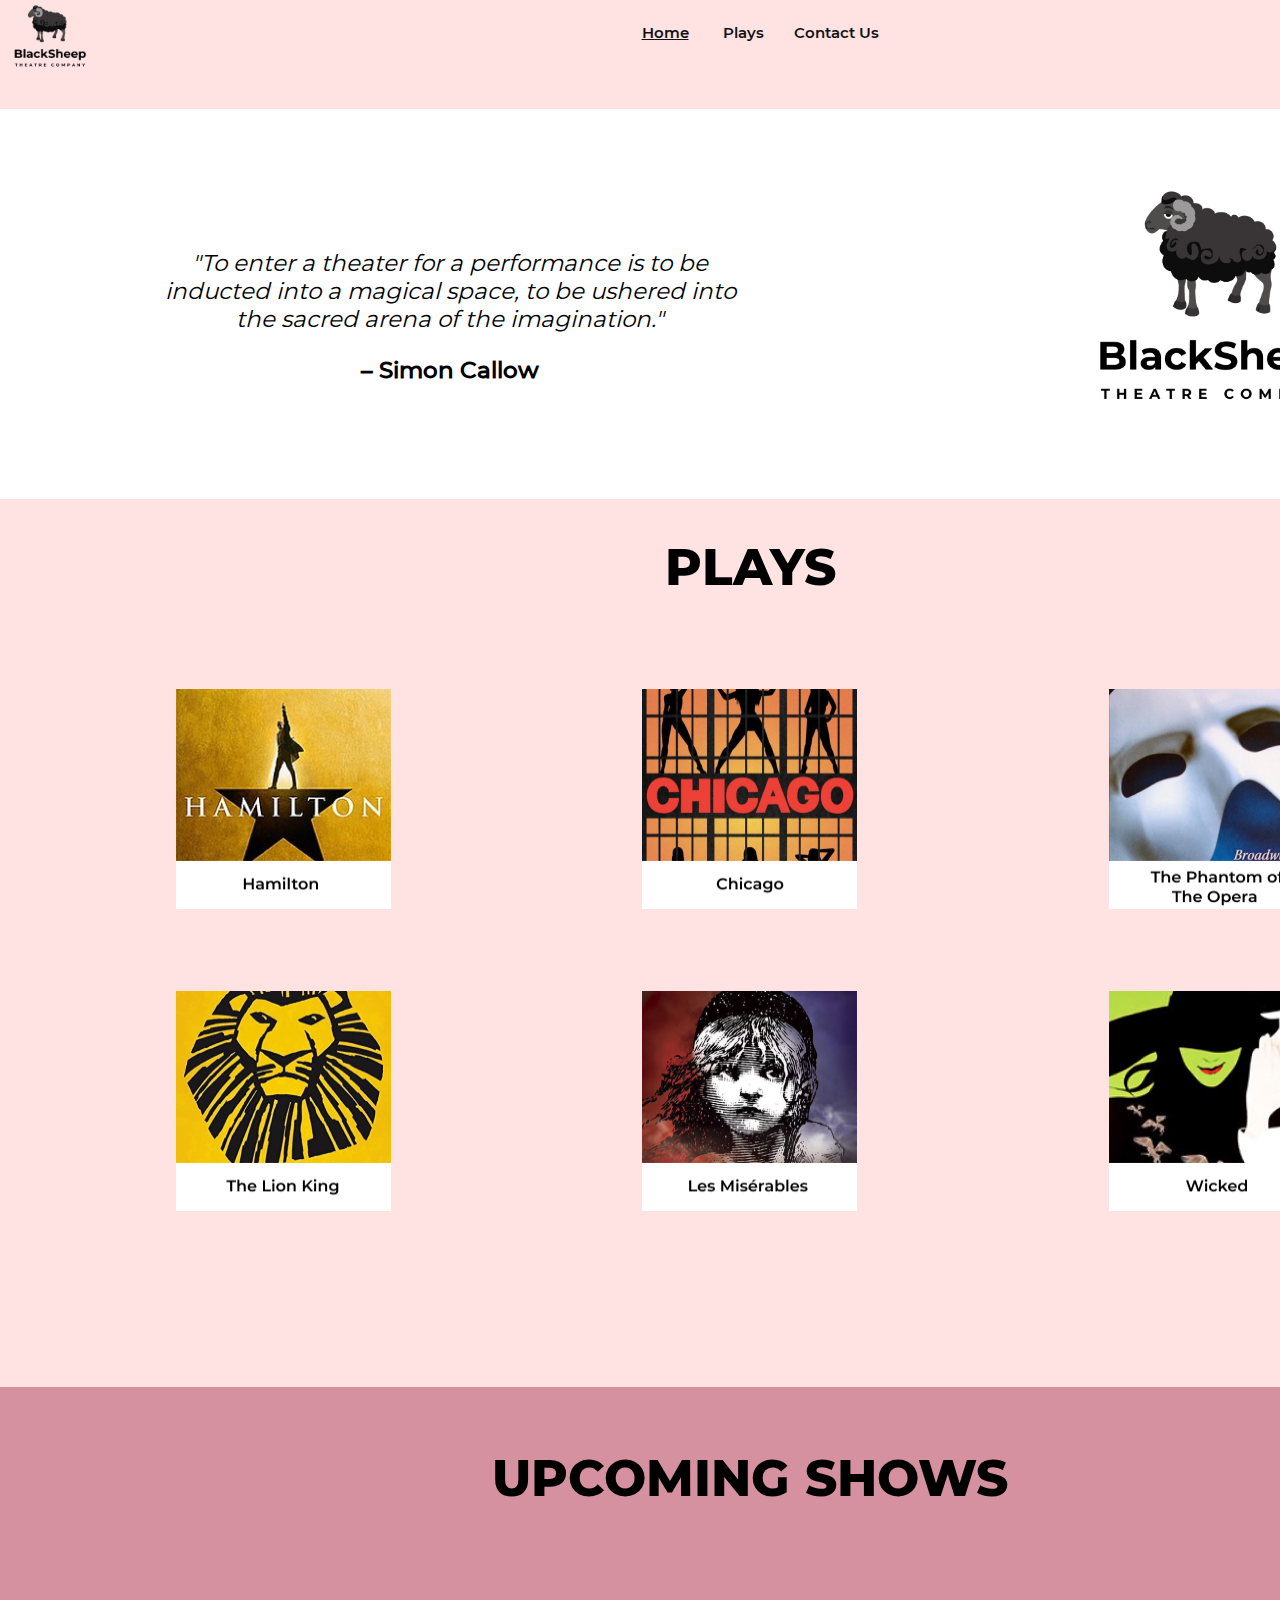
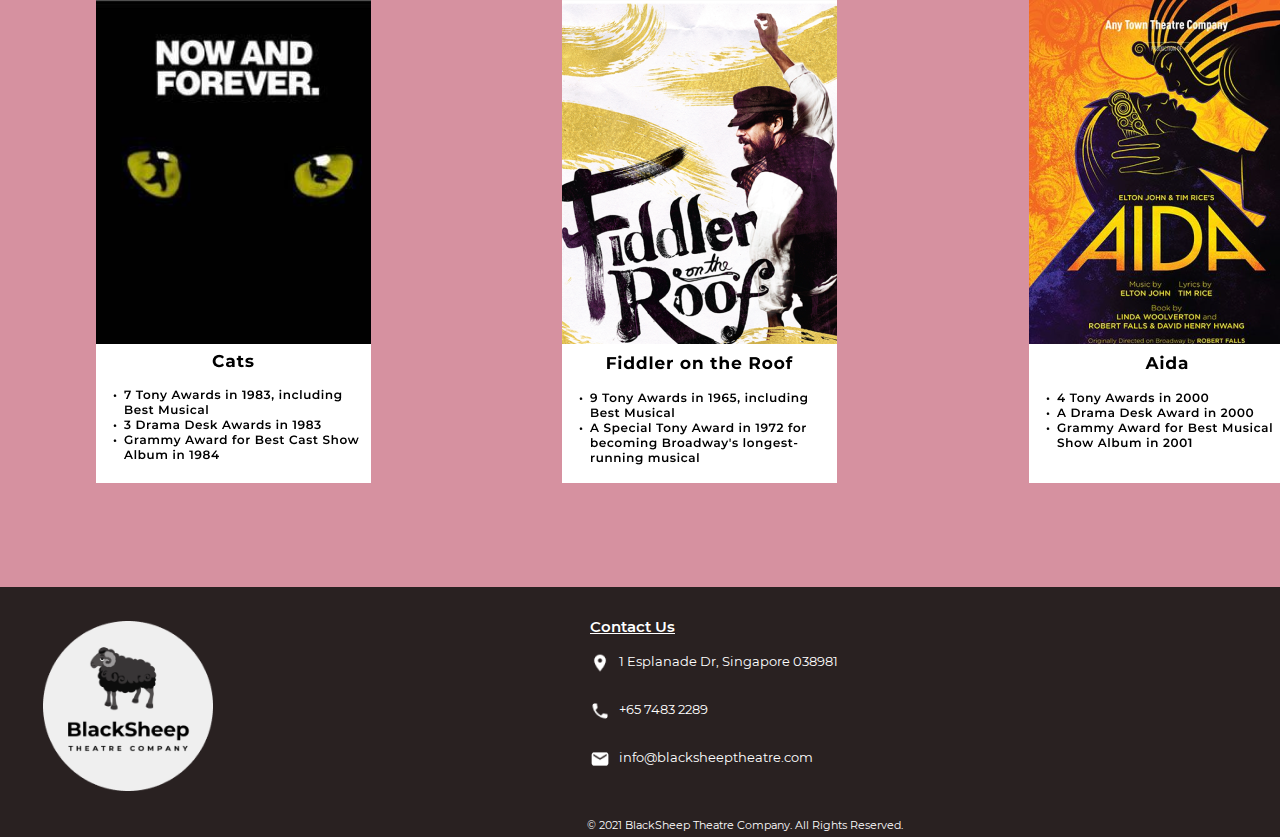
<file: main/index.html>
<!DOCTYPE html>
<!-- Home Page -->
<html lang="en">
    <head>
        <title>The BlackSheep Theatre Company - Home</title>
        <link rel="stylesheet" href="style.css">
        <meta charset="utf-8">
        <style>
          .mySlides {display: none;}
          .slideshow-container {
  /* max-width: 1000px; */
  position: relative;
  margin: auto;
}
.dot {
  height: 15px;
  width: 15px;
  margin: 0 2px;
  background-color: #bbb;
  border-radius: 50%;
  display: inline-block;
  transition: background-color 0.6s ease;
}

/* Fading animation */
.fade {
  -webkit-animation-name: fade;
  -webkit-animation-duration: 1.5s;
  animation-name: fade;
  animation-duration: 1.5s;
}

@-webkit-keyframes fade {
  from {opacity: .4} 
  to {opacity: 1}
}

@keyframes fade {
  from {opacity: .4} 
  to {opacity: 1}
}
        </style>
    </head>
    <body>
            <nav>
                <ul id="nav">
                    <a style="float:left" href="#">
                        <div class="logo-image">
                              <img src="images/logo-image.png" class="img-fluid">
                        </div>
                  </a>
                    <li><a class="active" href="index.html">Home</a>&nbsp;</li>
				    <li><a href="plays.html">Plays</a>&nbsp;<li>
				    <li><a href="contact.html">Contact Us</a>&nbsp;</li>
            
                    <a style="float:right" href="cart.php">
                        <div class="cart-image">
                              <img src="images/cart-image.png" class="img-fluid">
                        </div>
                  </a>
                  <a style="float:right"href="login.php">
                    <div class="bookings-image">
                          <img src="images/bookings.png" class="img-fluid">
                    </div>
                  </a>
                </ul>
            </nav>
            <div class = "banner">
                <div class="logo-image">
                      <img src="images/logo-image.png" class="img-fluid">
                </div>
                <div class = "quote">
                    "To enter a theater for a performance is to be inducted into a magical space, to be ushered into the sacred arena of the imagination."
                <br>
                <p id = "author">– Simon Callow</p>
              </div>
            </div>
            <br>
            <br>
            <div class="plays">
              PLAYS
                <table>
                  <tr>
                    <td><a href="hamilton.php"><img src="images/hamilton1.png" width=215px height=220px align="center"></a></td>
                    <td><a href="chicago.php"><img src="images/chicago1.png" width=215px height=220px align="center"></a></td>
                    <td><a href="opera.php"><img src="images/opera1.png" width=215px height=220px align="center"></a></td>
                  </tr>
                  <br>
                  <tr>
                    <td><a href="lion_king.php"><img src="images/lion_king1.png" width=215px height=220px align="center"></a></td>
                    <td><a href="les_miserables.php"><img src="images/les_miserables1.png" width=215px height=220px align="center"></a></td>
                    <td><a href="wicked.php"><img src="images/wicked1.png" width=215px height=220px align="center"></a></td>
                  </tr>
                </table>
            </div>
            <div class="upcoming">
              <br>
              UPCOMING SHOWS
              
              <div class="slideshow-container fade">
                <div class="mySlides fade">
                  <table>
                    <tr>
                      <td><img src="images/cats.png" width=275px height=483px align="center"></td>
                      <td><img src="images/fiddler.png" width=275px height=483px align="center"></td>
                      <td><img src="images/aida.png" width=275px height=483px align="center"></td>
                    </tr>
                  </table>
                </div>
                <div class="mySlides fade">
                  <table>
                    <tr>
                      <td><img src="images/rent.png" width=275px height=483px align="center"></td>
                      <td><img src="images/chorusline.png" width=275px height=483px align="center"></td>
                      <td><img src="images/myfairlady.png" width=275px height=483px align="center"></td>
                    </tr>
                  </table>
                </div>
              </div>
              <br>

<div style="text-align:center">
  <span class="dot"></span> 
  <span class="dot"></span> 
  <span class="dot"></span> 
</div>

<script>
  var slideIndex = 0;
  showSlides();
  
  function showSlides() {
    var i;
    var slides = document.getElementsByClassName("mySlides");
    var dots = document.getElementsByClassName("dot");
    for (i = 0; i < slides.length; i++) {
      slides[i].style.display = "none";  
    }
    slideIndex++;
    if (slideIndex > slides.length) {slideIndex = 1}    
    for (i = 0; i < dots.length; i++) {
      dots[i].className = dots[i].className.replace(" active", "");
    }
    slides[slideIndex-1].style.display = "block";  
    dots[slideIndex-1].className += " active";
    setTimeout(showSlides, 8000); // Change image every 2 seconds
  }
  </script>

            </div>
            <footer>
                <a style="float:left" href="#">
                    <div class="logo-image-round">
                          <img src="images/logo-image-round.png" class="img-fluid">
                    </div>
              </a>
              <div class="contact">
                  <p id="contact-title" style="float:left">Contact Us</p>
                  <br>
                  <br>
                  <ul>
                      <li> 
                        <img style="float:left" id="icon-image" src="images/location-image.png">
                        &nbsp;&nbsp;&nbsp;1 Esplanade Dr, Singapore 038981
                      </li>
                      <br>
                      <br>
                      <li> 
                        <img style="float:left" id="icon-image" src="images/phone-image.png">
                        &nbsp;&nbsp;&nbsp;+65 7483 2289
                      </li>
                      <br>
                      <br>
                      <li> 
                        <img style="float:left" id="icon-image" src="images/email-image.png">
                        &nbsp;&nbsp;&nbsp;<a id="contact-email" href="mailto:info@blacksheeptheatre.com">info@blacksheeptheatre.com</a>
                      </li>
                  </ul>
                  <p id="copyright">&copy; 2021 BlackSheep Theatre Company. All Rights Reserved.</p>
              </div>
            </footer>
    </body>
</html>
</file>
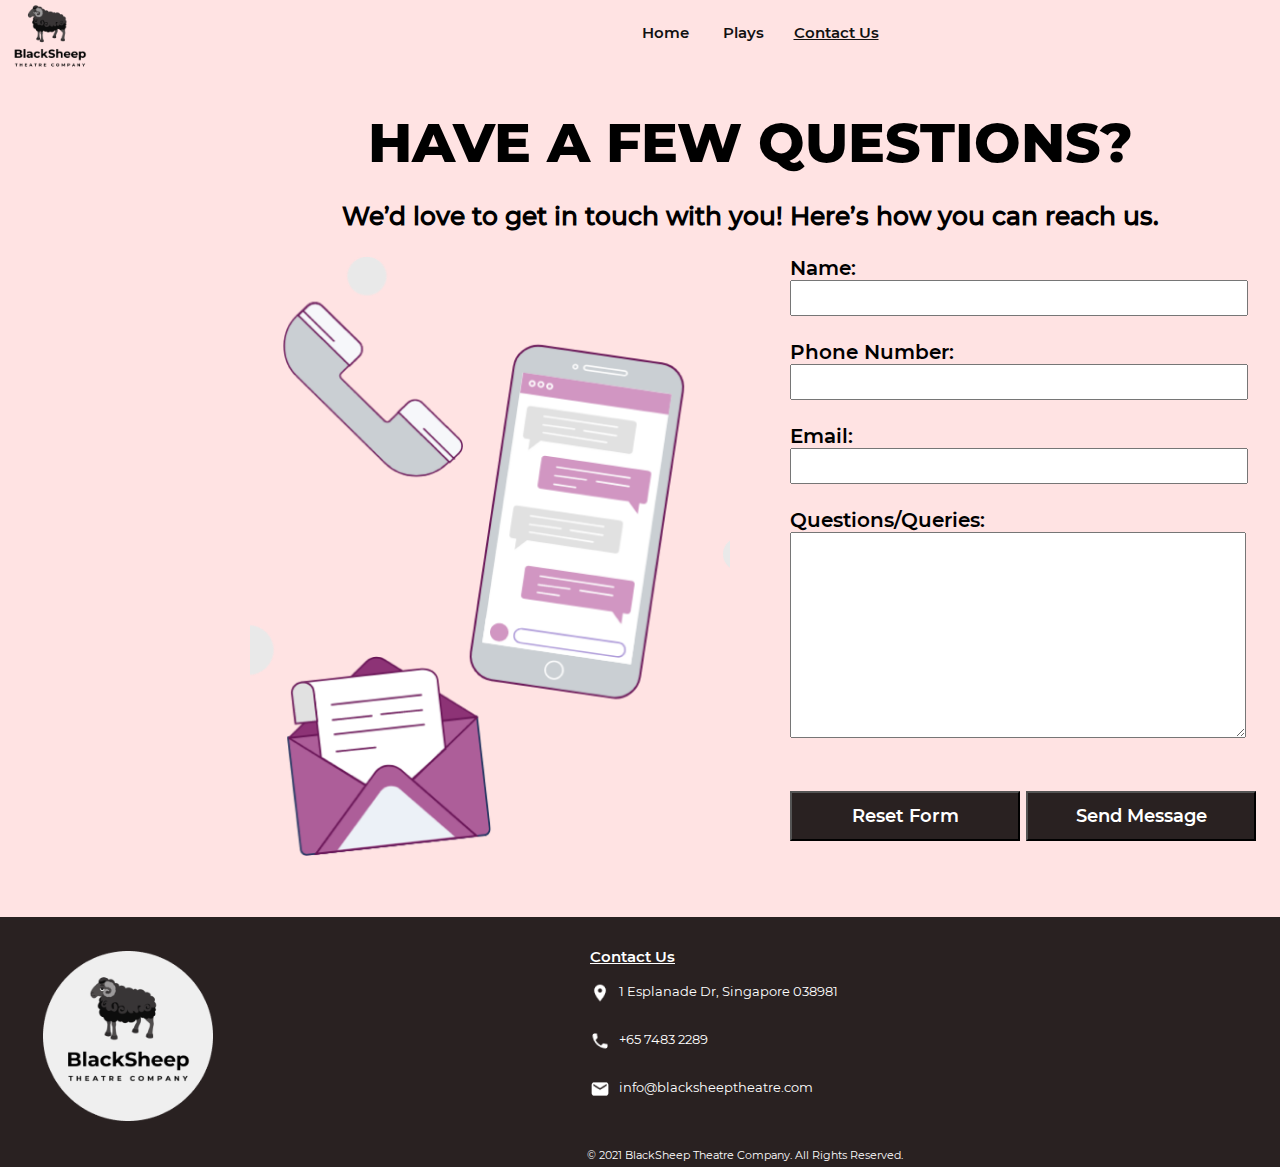
<file: main/contact.html>
<!DOCTYPE html>
<!-- Contact form page -->
<html lang="en">
    <head>
        <title>The BlackSheep Theatre Company - Contact</title>
        <link rel="stylesheet" href="style.css">
        <meta charset="utf-8">
    </head>
    <body>
	<script type = "text/javascript"  src = "js/contact_validation.js" ></script>
    <nav>
        <ul id="nav">
            <a style="float:left" href="#">
                <div class="logo-image">
                      <img src="images/logo-image.png" class="img-fluid">
                </div>
          </a>
            <li><a href="index.html">Home</a>&nbsp;</li>
            <li><a href="plays.html">Plays</a>&nbsp;<li>
            <li><a class="active" href="contact.html">Contact Us</a>&nbsp;</li>
    
            <a style="float:right" href="cart.php">
                <div class="cart-image">
                      <img src="images/cart-image.png" class="img-fluid">
                </div>
          </a>
          <a style="float:right"href="login.php">
            <div class="bookings-image">
                  <img src="images/bookings.png" class="img-fluid">
            </div>
          </a>
        </ul>
    </nav>
			<div id="headingtext">
				HAVE A FEW QUESTIONS?<p>We’d love to get in touch with you! Here’s how you can reach us.</p>
				<div id="content">
					<img src="images/phone.png" width=480px height=600px align="left" hspace="60px" style="margin-left:250px;">
					<form action="contact_submit.php" method="post" id="contactform">
						<label for="name">Name:</label><br>
						<input type="text" name="name" id="Name" required style="height: 30px;width :450px;"></input>
						<br><br>
						<label for="phone">Phone Number:</label><br>
						<input type="text" name="phone" id="Phone" required style="height: 30px;width :450px;"></input>
						<br><br>
						<label for="email">Email:</label><br>
						<input type="email" name="email" id="Email" required style="height: 30px;width :450px;"></input>
						<br><br>
						<label for="queries">Questions/Queries:</label><br>
						<textarea name="queries" required style="height: 200px;width :450px;"></textarea>
						<br><br><br>
						<input type="reset" value="Reset Form" class="submitbutton"></input>
						<input type="submit" value="Send Message" class="submitbutton"></input>	
					</form>
				<script type = "text/javascript"  src = "js/contact_validation_registry.js" ></script>
				</div>
			</div>
			<br><br><br><br>
            <footer>
                <a style="float:left" href="#">
                    <div class="logo-image-round">
                          <img src="images/logo-image-round.png">
                    </div>
              </a>
              <div class="contact">
                  <p id="contact-title" style="float:left">Contact Us</p>
                  <br><br>
                  <ul>
                      <li> 
                        <img style="float:left" id="icon-image" src="images/location-image.png">
                        &nbsp;&nbsp;&nbsp;1 Esplanade Dr, Singapore 038981
                      </li>
                      <br>
                      <br>
                      <li> 
                        <img style="float:left" id="icon-image" src="images/phone-image.png">
                        &nbsp;&nbsp;&nbsp;+65 7483 2289
                      </li>
                      <br>
                      <br>
                      <li> 
                        <img style="float:left" id="icon-image" src="images/email-image.png">
                        &nbsp;&nbsp;&nbsp;<a id="contact-email" href="mailto:info@blacksheeptheatre.com">info@blacksheeptheatre.com</a>
                      </li>
                  </ul>
                  <p id="copyright">&copy; 2021 BlackSheep Theatre Company. All Rights Reserved.</p>
              </div>
            </footer>
    </body>
</html>
</file>
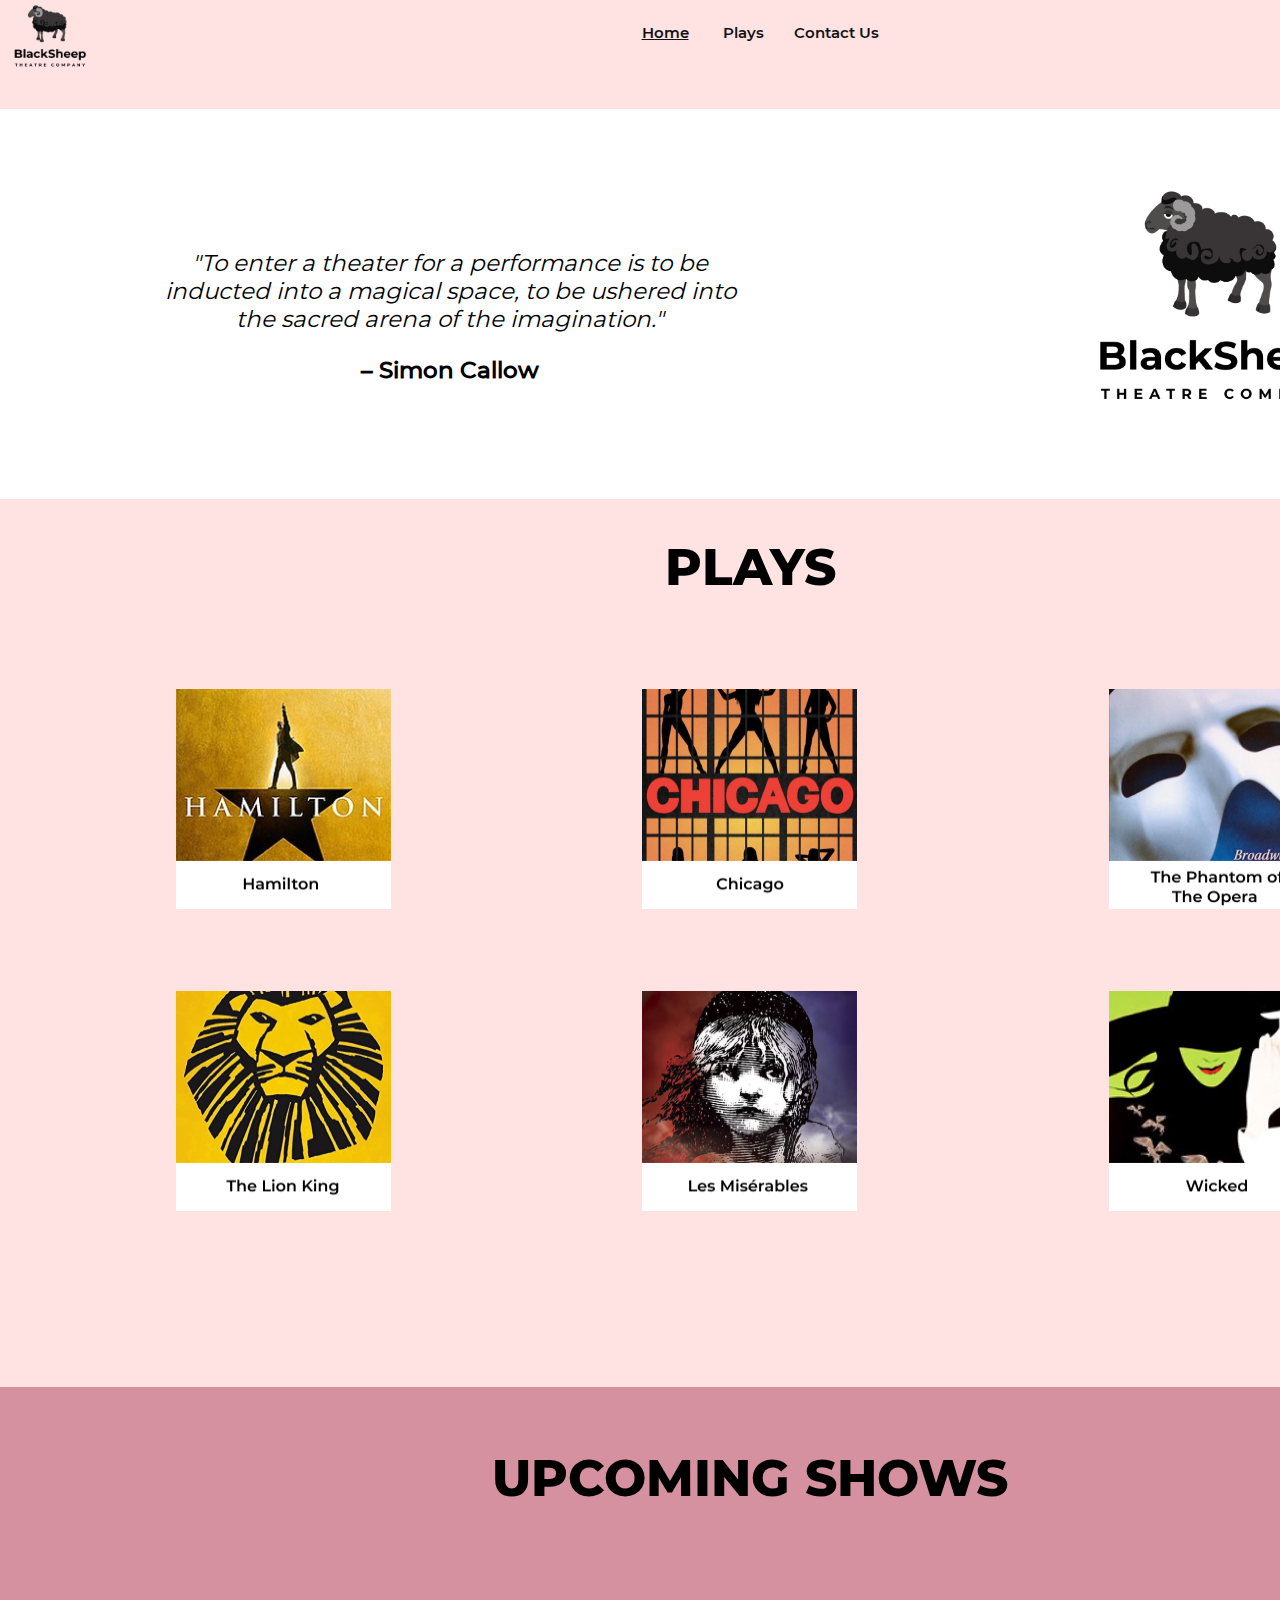
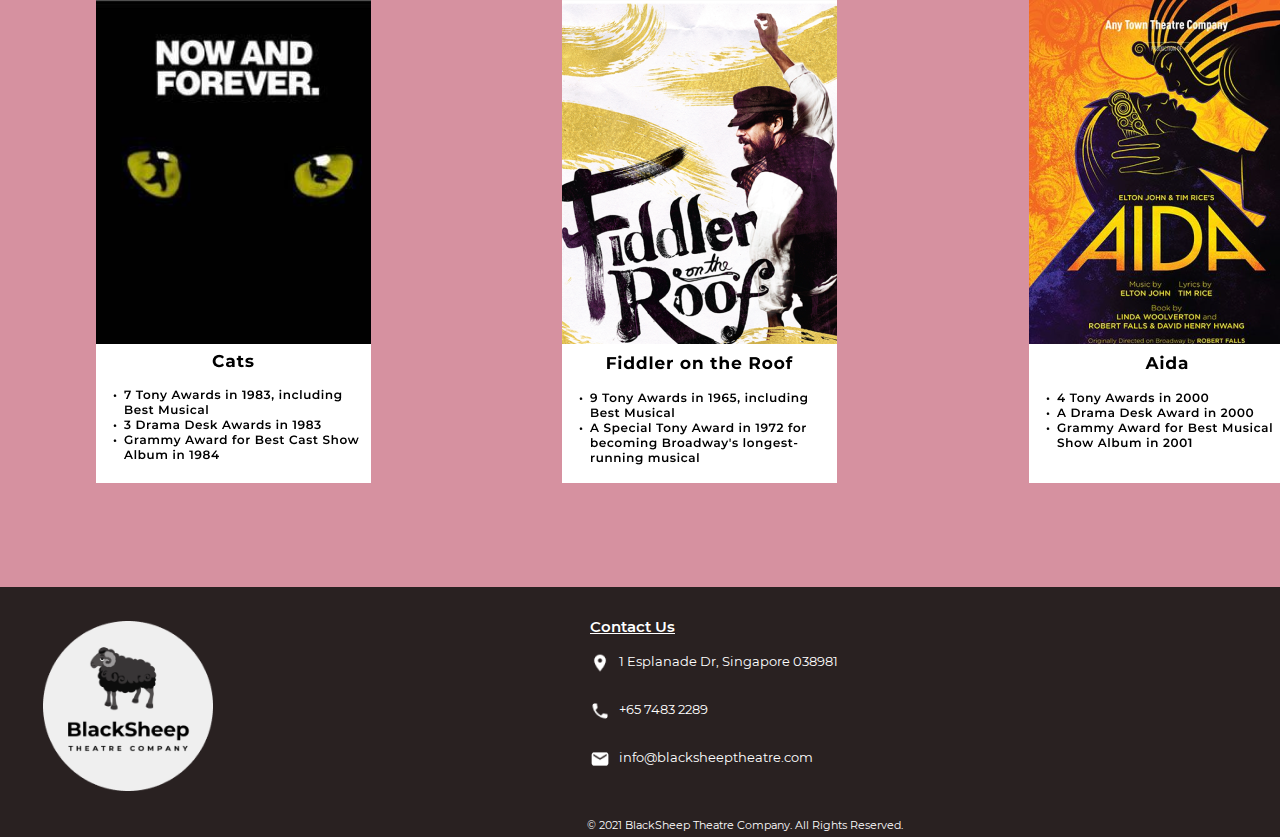
<file: main/home.html>
<!DOCTYPE html>
<html lang="en">
    <head>
        <title>The BlackSheep Theatre Company - Home</title>
        <link rel="stylesheet" href="style.css">
        <meta charset="utf-8">
        <style>
          .mySlides {display: none;}
          .slideshow-container {
  /* max-width: 1000px; */
  position: relative;
  margin: auto;
}
.dot {
  height: 15px;
  width: 15px;
  margin: 0 2px;
  background-color: #bbb;
  border-radius: 50%;
  display: inline-block;
  transition: background-color 0.6s ease;
}

/* Fading animation */
.fade {
  -webkit-animation-name: fade;
  -webkit-animation-duration: 1.5s;
  animation-name: fade;
  animation-duration: 1.5s;
}

@-webkit-keyframes fade {
  from {opacity: .4} 
  to {opacity: 1}
}

@keyframes fade {
  from {opacity: .4} 
  to {opacity: 1}
}
        </style>
    </head>
    <body>
            <nav>
                <ul id="nav">
                    <a style="float:left" href="#">
                        <div class="logo-image">
                              <img src="images/logo-image.png" class="img-fluid">
                        </div>
                  </a>
                    <li><a class="active" href="home.html">Home</a>&nbsp;</li>
				    <li><a href="plays.html">Plays</a>&nbsp;<li>
				    <li><a href="contact.html">Contact Us</a>&nbsp;</li>
            
                    <a style="float:right" href="cart.php">
                        <div class="cart-image">
                              <img src="images/cart-image.png" class="img-fluid">
                        </div>
                  </a>
                  <a style="float:right"href="login.php">
                    <div class="bookings-image">
                          <img src="images/bookings.png" class="img-fluid">
                    </div>
                  </a>
                </ul>
            </nav>
            <div class = "banner">
                <div class="logo-image">
                      <img src="images/logo-image.png" class="img-fluid">
                </div>
                <div class = "quote">
                    "To enter a theater for a performance is to be inducted into a magical space, to be ushered into the sacred arena of the imagination."
                <br>
                <p id = "author">– Simon Callow</p>
              </div>
            </div>
            <br>
            <br>
            <div class="plays">
              PLAYS
                <table>
                  <tr>
                    <td><a href="hamilton.php"><img src="images/hamilton1.png" width=215px height=220px align="center"></a></td>
                    <td><a href="chicago.php"><img src="images/chicago1.png" width=215px height=220px align="center"></a></td>
                    <td><a href="opera.php"><img src="images/opera1.png" width=215px height=220px align="center"></a></td>
                  </tr>
                  <br>
                  <tr>
                    <td><a href="lion_king.php"><img src="images/lion_king1.png" width=215px height=220px align="center"></a></td>
                    <td><a href="les_miserables.php"><img src="images/les_miserables1.png" width=215px height=220px align="center"></a></td>
                    <td><a href="wicked.php"><img src="images/wicked1.png" width=215px height=220px align="center"></a></td>
                  </tr>
                </table>
            </div>
            <div class="upcoming">
              <br>
              UPCOMING SHOWS
              
              <div class="slideshow-container fade">
                <div class="mySlides fade">
                  <table>
                    <tr>
                      <td><img src="images/cats.png" width=275px height=483px align="center"></td>
                      <td><img src="images/fiddler.png" width=275px height=483px align="center"></td>
                      <td><img src="images/aida.png" width=275px height=483px align="center"></td>
                    </tr>
                  </table>
                </div>
                <div class="mySlides fade">
                  <table>
                    <tr>
                      <td><img src="images/rent.png" width=275px height=483px align="center"></td>
                      <td><img src="images/chorusline.png" width=275px height=483px align="center"></td>
                      <td><img src="images/myfairlady.png" width=275px height=483px align="center"></td>
                    </tr>
                  </table>
                </div>
              </div>
              <br>

<div style="text-align:center">
  <span class="dot"></span> 
  <span class="dot"></span> 
  <span class="dot"></span> 
</div>

<script>
  var slideIndex = 0;
  showSlides();
  
  function showSlides() {
    var i;
    var slides = document.getElementsByClassName("mySlides");
    var dots = document.getElementsByClassName("dot");
    for (i = 0; i < slides.length; i++) {
      slides[i].style.display = "none";  
    }
    slideIndex++;
    if (slideIndex > slides.length) {slideIndex = 1}    
    for (i = 0; i < dots.length; i++) {
      dots[i].className = dots[i].className.replace(" active", "");
    }
    slides[slideIndex-1].style.display = "block";  
    dots[slideIndex-1].className += " active";
    setTimeout(showSlides, 2000); // Change image every 2 seconds
  }
  </script>

            </div>
            <footer>
                <a style="float:left" href="#">
                    <div class="logo-image-round">
                          <img src="images/logo-image-round.png" class="img-fluid">
                    </div>
              </a>
              <div class="contact">
                  <p id="contact-title" style="float:left">Contact Us</p>
                  <br>
                  <br>
                  <ul>
                      <li> 
                        <img style="float:left" id="icon-image" src="images/location-image.png">
                        &nbsp;&nbsp;&nbsp;1 Esplanade Dr, Singapore 038981
                      </li>
                      <br>
                      <br>
                      <li> 
                        <img style="float:left" id="icon-image" src="images/phone-image.png">
                        &nbsp;&nbsp;&nbsp;+65 7483 2289
                      </li>
                      <br>
                      <br>
                      <li> 
                        <img style="float:left" id="icon-image" src="images/email-image.png">
                        &nbsp;&nbsp;&nbsp;<a id="contact-email" href="mailto:info@blacksheeptheatre.com">info@blacksheeptheatre.com</a>
                      </li>
                  </ul>
                  <p id="copyright">&copy; 2021 BlackSheep Theatre Company. All Rights Reserved.</p>
              </div>
            </footer>
    </body>
</html>
</file>
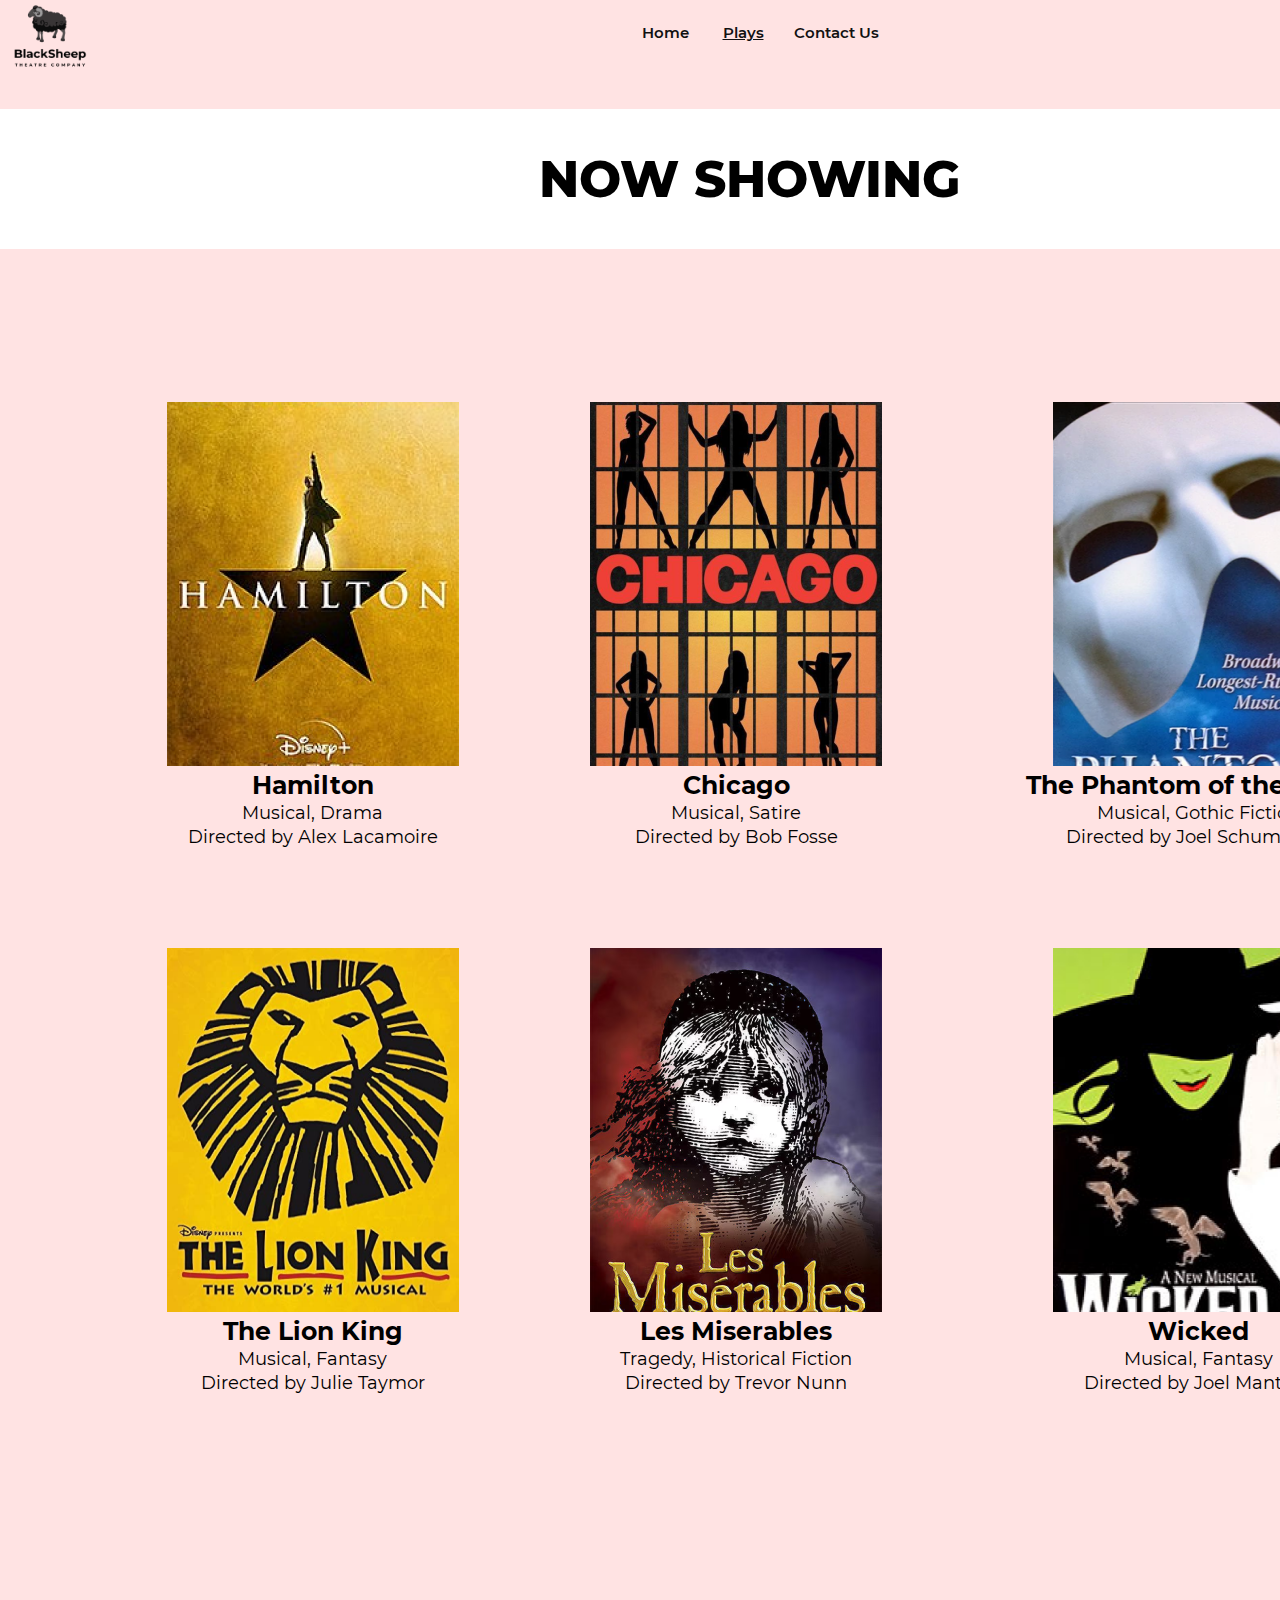
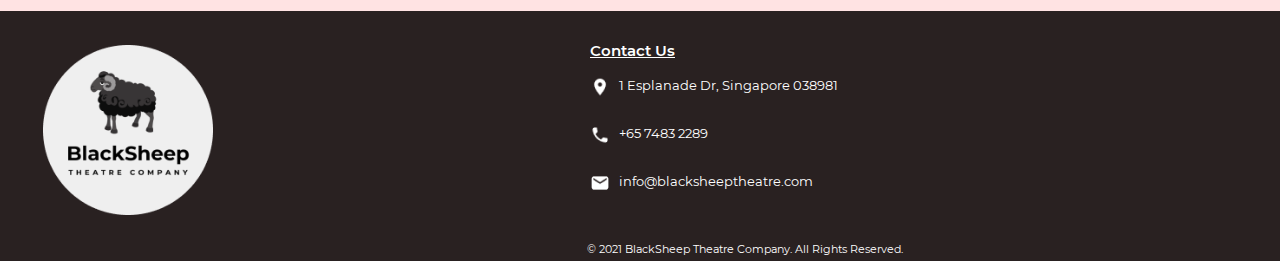
<file: main/plays.html>
<!DOCTYPE html>
<!-- Main Plays Page -->
<html lang="en">
    <head>
        <title>The BlackSheep Theatre Company - Plays</title>
        <link rel="stylesheet" href="style.css">
        <meta charset="utf-8">
		<style>
			#headingtext {
			background-color:#ffffff;
			padding-top: 40px;
			height: 100px;
			font-size:50px;
			}
			.playBold {
			font-family: Montserrat-Bold;
			font-weight: 700;
			font-size: 25px;
			line-height: 30px;
			text-decoration: none; 
			}
			.playNormal {
			font-family: Montserrat-Regular;
			font-weight: 500;
			font-size: 18px;
			line-height: 22px;
			max-width:260px;
			}	
		</style>
    </head>
    <body>
		<nav>
			<ul id="nav">
				<a style="float:left" href="#">
					<div class="logo-image">
						  <img src="images/logo-image.png" class="img-fluid">
					</div>
			  </a>
				<li><a href="index.html">Home</a>&nbsp;</li>
				<li><a class="active" href="plays.html">Plays</a>&nbsp;<li>
				<li><a href="contact.html">Contact Us</a>&nbsp;</li>
		
				<a style="float:right" href="cart.php">
					<div class="cart-image">
						  <img src="images/cart-image.png" class="img-fluid">
					</div>
			  </a>
			  <a style="float:right"href="login.php">
				<div class="bookings-image">
					  <img src="images/bookings.png" class="img-fluid">
				</div>
			  </a>
			</ul>
		</nav>
			<div id="headingtext">
				NOW SHOWING
			</div>
			<div id="content">
			<table>
				<tr>
					<td><a href="hamilton.php"><img src="images/hamilton.png" width=292px height=364px align="center"></a></td>
					<td><a href="chicago.php"><img src="images/chicago.png" width=292px height=364px align="center"></a></td>
					<td><a href="opera.php"><img src="images/opera.png" width=292px height=364px align="center"></a></td>
				</tr>
				<tr>
					<td><span class="playBold"><a href="hamilton.php">Hamilton</a></span><br><span class="playNormal">Musical, Drama<br>Directed by Alex Lacamoire<br><br><br><br><br></span></td>
					<td><span class="playBold"><a href="chicago.php">Chicago</a></span><br><span class="playNormal">Musical, Satire<br>Directed by Bob Fosse<br><br><br><br><br></span></td>
					<td><span class="playBold"><a href="opera.php">The Phantom of the Opera</a></span><br><span class="playNormal">Musical, Gothic Fiction<br>Directed by Joel Schumacher<br><br><br><br><br></span></td>
				</tr>
				<tr>
					<td><a href="lion_king.php"><img src="images/lion_king.png" width=292px height=364px align="center"></a></td>
					<td><a href="les_miserables.php"><img src="images/les_miserables.png" width=292px height=364px align="center"></a></td>
					<td><a href="wicked.php"><img src="images/wicked.png" width=292px height=364px align="center"></a></td>
				</tr>
				<tr>
					<td><span class="playBold"><a href="lion_king.php">The Lion King</a></span><br><span class="playNormal">Musical, Fantasy<br>Directed by Julie Taymor<br><br><br><br><br></span></td>
					<td><span class="playBold"><a href="les_miserables.php">Les Miserables</a></span><br><span class="playNormal">Tragedy, Historical Fiction<br>Directed by Trevor Nunn<br><br><br><br><br></span></td>
					<td><span class="playBold"><a href="wicked.php">Wicked</a></span><br><span class="playNormal">Musical, Fantasy<br>Directed by Joel Mantello<br><br><br><br><br></span></td>
				</tr>
			</table>
			</div>
			<br><br>
            <footer>
                <a style="float:left" href="#">
                    <div class="logo-image-round">
                          <img src="images/logo-image-round.png">
                    </div>
              </a>
              <div class="contact">
                  <p id="contact-title" style="float:left">Contact Us</p>
                  <br><br>
                  <ul>
                      <li> 
                        <img style="float:left" id="icon-image" src="images/location-image.png">
                        &nbsp;&nbsp;&nbsp;1 Esplanade Dr, Singapore 038981
                      </li>
                      <br>
                      <br>
                      <li> 
                        <img style="float:left" id="icon-image" src="images/phone-image.png">
                        &nbsp;&nbsp;&nbsp;+65 7483 2289
                      </li>
                      <br>
                      <br>
                      <li> 
                        <img style="float:left" id="icon-image" src="images/email-image.png">
                        &nbsp;&nbsp;&nbsp;<a id="contact-email" href="mailto:info@blacksheeptheatre.com">info@blacksheeptheatre.com</a>
                      </li>
                  </ul>
                  <p id="copyright">&copy; 2021 BlackSheep Theatre Company. All Rights Reserved.</p>
              </div>
            </footer>
    </body>
</html>
</file>
<file: main/style.css>
@font-face {
  font-family: Montserrat-SemiBold;
  src: url(fonts/Montserrat-SemiBold.ttf);
}
@font-face {
  font-family: Montserrat-Medium;
  src: url(fonts/Montserrat-Medium.ttf);
}
@font-face {
  font-family: Montserrat-Regular;
  src: url(fonts/Montserrat-Regular.ttf);
}
@font-face {
  font-family: Montserrat-Bold;
  src: url(fonts/Montserrat-Bold.ttf);
}
@font-face {
  font-family: Montserrat-Black;
  src: url(fonts/Montserrat-Black.ttf);
}
@font-face {
  font-family: Montserrat-ExtraBold;
  src: url(fonts/Montserrat-ExtraBold.ttf);
}

body {font-family:Montserrat-SemiBold, Montserrat-Medium, Montserrat-Regular, Montserrat-Bold, Montserrat-Black, Montserrat-ExtraBold;
    background-color:#FFE3E3;
	width: 100%;
	min-width: 1500px;
	margin: 0px;
}
#nav {
  font-family:Montserrat-SemiBold;
  font-size: 15px;
  width: 100%;
  display: inline-block;
  text-align: center;
  padding: 0;
  list-style: none;
  background-color: #FFE3E3;
  margin-left: 0px;  
}
#nav li {
 display: inline-block;
 text-align:center; 
}
#nav li a {
  display: block;
  padding: 8px 15px;
  text-decoration: none;
  font-weight: bold;
  text-align:center;
  color: #111;
   }
#nav li a:hover {
  background-color: #FFE3E3;
  text-decoration:underline;
}
#nav .active { 
  text-decoration: underline; 
} 
#nav  .cart-image img{
  width: 30px;
  height: 30px;
  border-radius: 50%;
  overflow: hidden;
  margin-top: -6px;
}

#nav  .bookings-image img{
  width: 30px;
  height: 30px;
  border-radius: 50%;
  overflow: hidden;
  margin-top: -6px;
  padding-right: 20px;
}
#nav  .logo-image img{
  width: 100px;
  height: 100px;
  border-radius: 50%;
  overflow: hidden;
  margin-top: -25px;
}
  /* End navigation bar styling. */

footer {
  position: relative;
  height: 250px;
  background-color: #292121;
  color: white;
  text-align: center;
}

.logo-image-round img{
  position: relative;
  left: 25%;
  width: 170px;
  height: 170px;
  /*border-radius: 50%;*/
  margin-top: 20%;
}

.contact {
  position: relative;
  left: 28%;
  width: 40%;
  height: 200px;
  padding-top: 1%;
}

.contact #contact-title {
  font-family: Montserrat-SemiBold;
  font-size: 15px;
  text-decoration: underline;
}

/* .contact #contact-text {
  font-family: Montserrat-Regular;
  font-size: 13px;
  align-items: flex-start;
} */

.contact #icon-image {
  width: 20px;
  height: 20px;
  border-radius: 50%; 
}

.contact ul {
  list-style: none;
  font-family: Montserrat-Regular;
  font-size: 13px;
  text-align: left;
}

.contact #contact-email {
  font-family: Montserrat-Regular;
  font-size: 13px;
  text-align: left;
  text-decoration: none;
  color: white;
}

.contact #copyright {
  position: relative;
  top: 20%;
  left: -10%;
  font-family: Montserrat-Regular;
  font-size: 11px;
  text-align: center;
  color: white;
}
#headingtext {
	font-family: Montserrat-ExtraBold;
	font-style: normal;
	color: #000000;
	font-weight: 800;
	font-size: 55px;
	text-align:center;
	position:relative;
}
#headingtext p {
	font-family: Montserrat-Medium;
	font-weight: 600;
	font-size: 25px;
	line-height: 30px;
}
#content {
	font-family: Montserrat-SemiBold;
	font-style: normal;
	font-weight: 600;
	font-size: 20px;
	line-height: 24px;
}
#content table {
	width: 1400px; 
	margin-top: 150px; 
	margin-left: auto;
	margin-right:auto;
	padding-left:50px;  
	margin-bottom:80px;
}
#content table td {
	text-align:center;
}
#content a:link, a:visited {
	text-decoration: none;
	color: #000000;
}
#content a:hover, a:active {
	text-decoration: underline;
	color:#555;
}
#content form{
	position: static;
	text-align: left;
}
#content input[type=text],input[type=email],textarea{
	font-family: Montserrat-Regular;
	font-style: inherit;
	font-size: 16px;
	line-height: 30px;	
}	
#content input[type=text]:focus,input[type=email]:focus,textarea:focus {
  border: 3px solid #555;
}
#content input[type=submit],input[type=reset]{
	font-family: inherit;
	font-style: inherit;
	font-weight: 550;
	font-size: 18px;
	line-height: 28px;
	text-align: center;
	color: #FFFFFF;
	background-color: #292121;
	width:230px;
	height:50px;
}

.banner {
  background-color: white;
  /* width: screen; */
  height: 390px;
  /* padding-top: 40px; */
}

.banner .logo-image {
  position: relative;
  left: 1050px;
  top: 30px;
  width: 340px;
  height: 340px;
}

.banner .logo-image img {
  width: 100%;
  height: auto;
}

.banner .quote {
  position: relative;
  left: 150px;
  bottom: 200px;
  font-family: Montserrat-Regular;
  font-style: italic;
  font-size: 23px;
  text-align: center;
  width: 600px;
  height: 100px;
}

.banner .quote #author {
  font-family: Montserrat-Medium;
  font-style: normal;
  font-weight: bold;
}

.plays {
  width: screen;
  height: 850px;
  font-family: Montserrat-ExtraBold;
	font-style: normal;
  font-size: 50px;
  text-align: center;
}

.plays table {
  align-items: center;
  width: 1400px; 
  border-spacing: 0 80px;
	margin-top: 10px; 
	margin-left: auto;
	margin-right:auto;
	/* padding-left:50px;   */
	margin-bottom:80px;
}

.upcoming {
  background-color: #D691A0;
  /* width: 1400px; */
  height: 800px;
  font-family: Montserrat-ExtraBold;
	font-style: normal;
  font-size: 50px;
  text-align: center;
  
}

.upcoming table {
  align-items: center;
  width: 1400px; 
  border-spacing: 0 80px;
	margin-top: 10px; 
	/* margin-left: auto; */
	/* margin-right:auto; */
	/* padding-left:50px;   */
	margin-bottom:80px;
}
</file>
